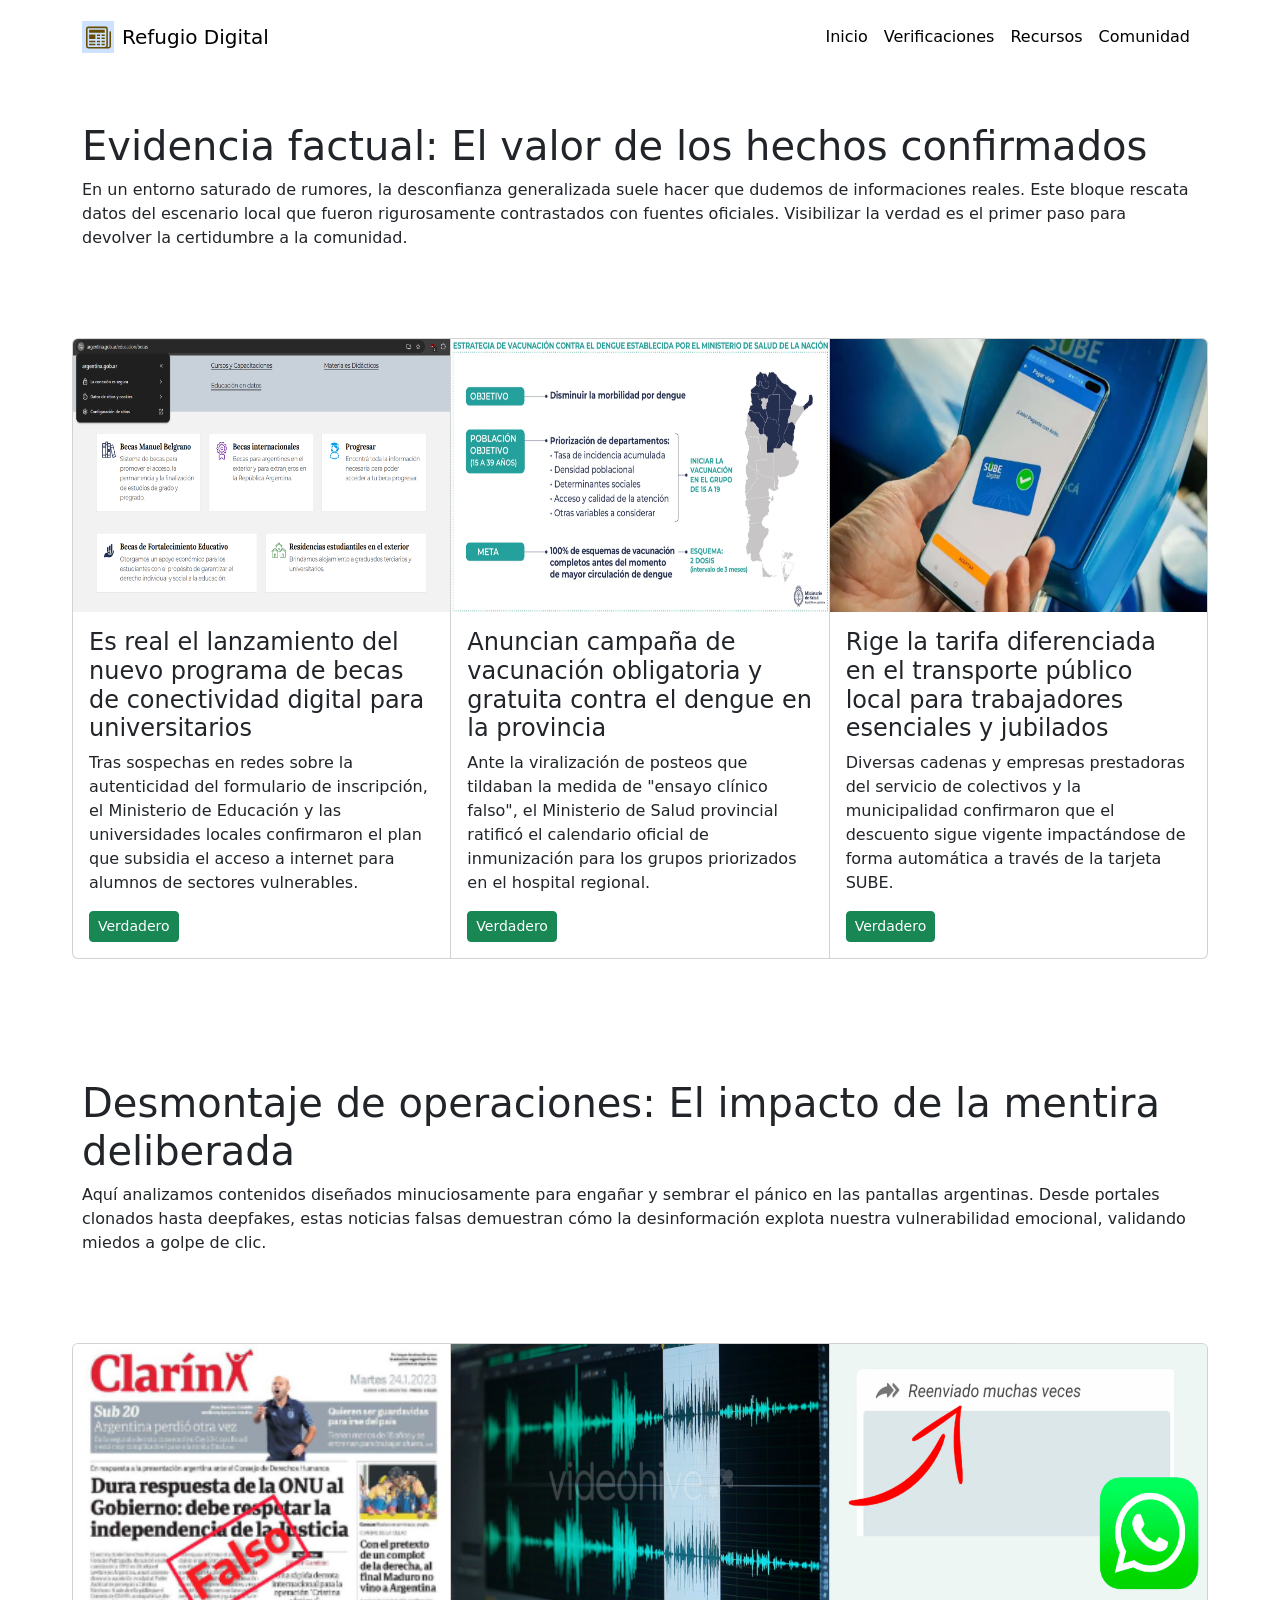
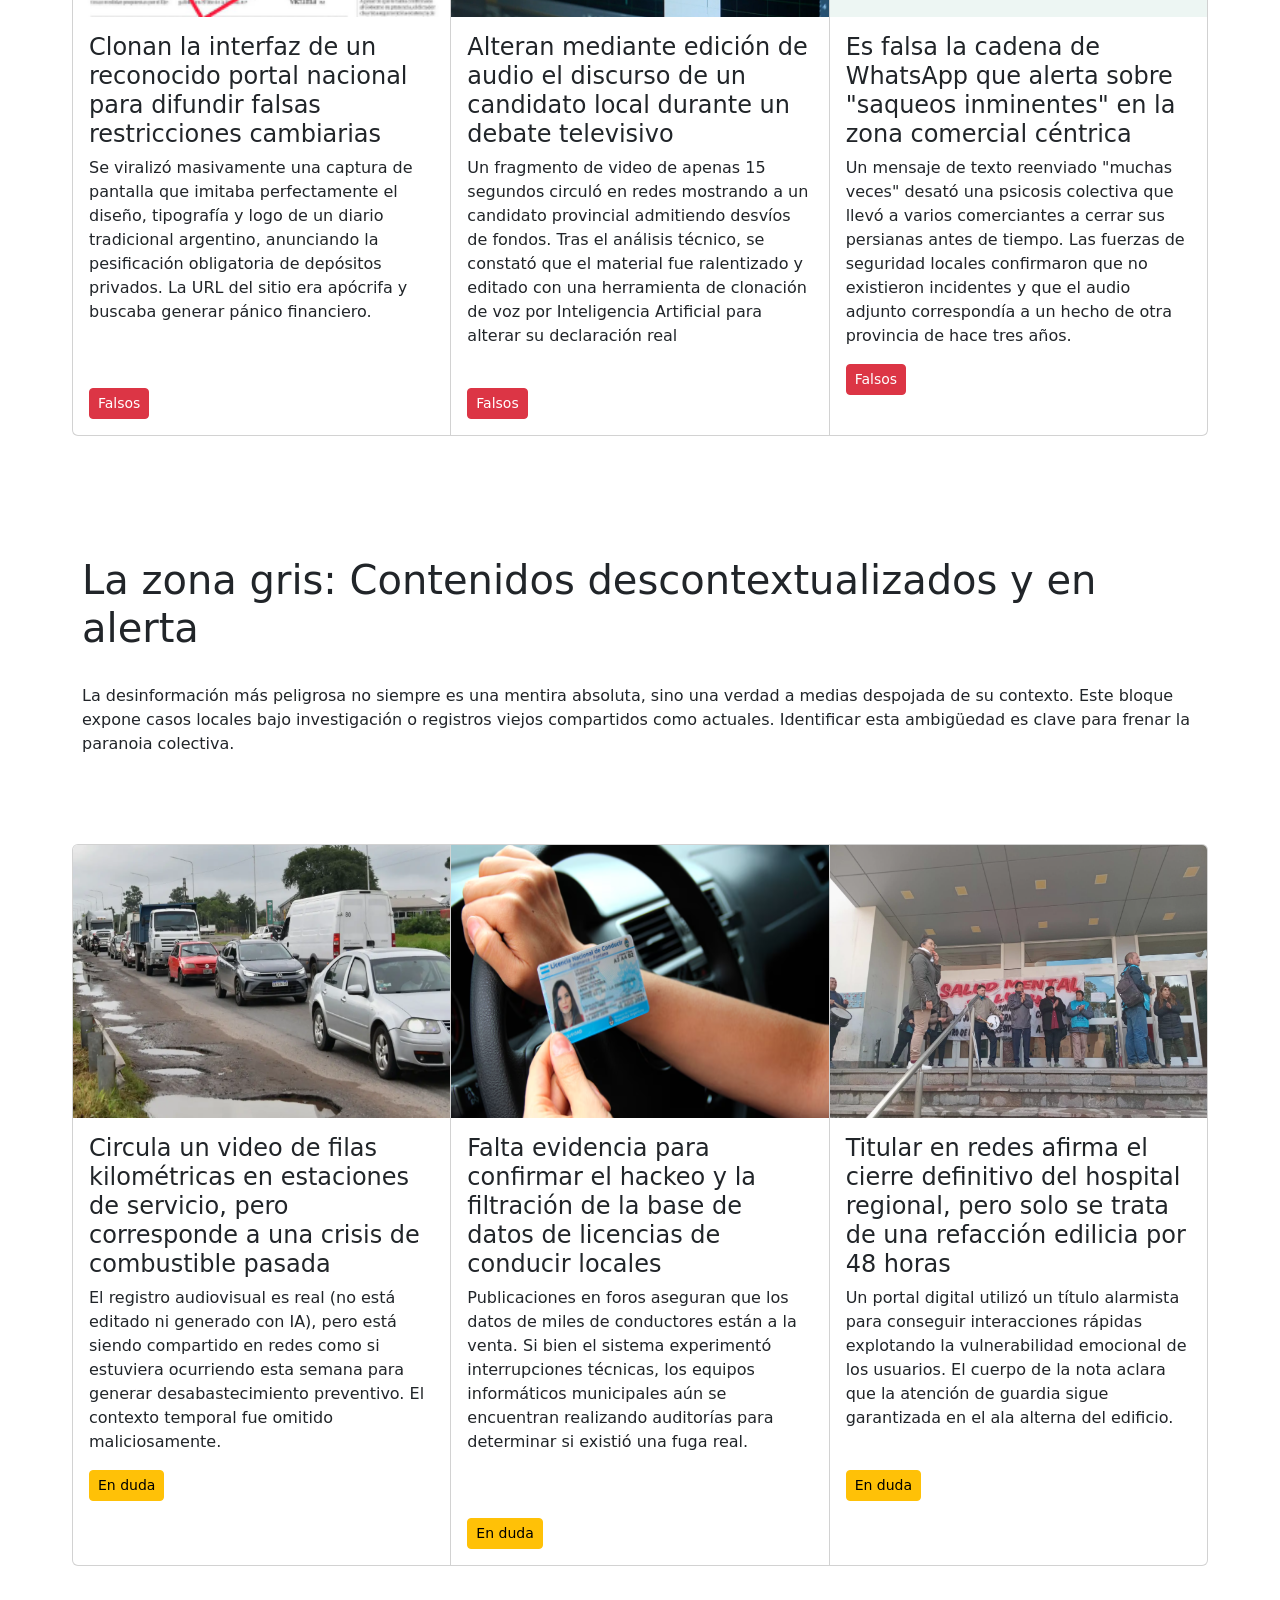
<file: Pagina 01.html>
<!DOCTYPE html>
<html data-bs-theme="light" lang="en">

<head>
    <meta charset="utf-8">
    <meta name="viewport" content="width=device-width, initial-scale=1.0, shrink-to-fit=no">
    <title>TRABAJO PRACTICO 08</title>
    <link rel="stylesheet" href="assets/bootstrap/css/bootstrap.min.css">
    <link rel="stylesheet" href="https://fonts.googleapis.com/css2?family=Cinzel:wght@500;700&amp;display=swap">
    <link rel="stylesheet" href="https://fonts.googleapis.com/css2?family=Inter:wght@300;400;500;600;700&amp;display=swap">
    <link rel="stylesheet" href="https://fonts.googleapis.com/css2?family=Playfair+Display:ital,wght@0,500;0,700;1,400&amp;display=swap">
    <link rel="stylesheet" href="assets/css/bss-overrides.css">
    <link rel="stylesheet" href="assets/css/Navbar-Right-Links-icons.css">
    <link rel="stylesheet" href="https://cdnjs.cloudflare.com/ajax/libs/font-awesome/6.5.1/css/all.min.css">
</head>

<body>
    <nav class="navbar navbar-expand-md bg-body py-3">
        <div class="container"><a class="navbar-brand d-flex align-items-center" href="#"><span class="bs-icon-sm bs-icon-primary-light text-warning-emphasis d-flex justify-content-center align-items-center me-2 bs-icon"><svg class="bi bi-newspaper" xmlns="http://www.w3.org/2000/svg" width="1em" height="1em" fill="currentColor" viewBox="0 0 16 16" style="font-size: 25px;">
                        <path d="M0 2.5A1.5 1.5 0 0 1 1.5 1h11A1.5 1.5 0 0 1 14 2.5v10.528c0 .3-.05.654-.238.972h.738a.5.5 0 0 0 .5-.5v-9a.5.5 0 0 1 1 0v9a1.5 1.5 0 0 1-1.5 1.5H1.497A1.497 1.497 0 0 1 0 13.5zM12 14c.37 0 .654-.211.853-.441.092-.106.147-.279.147-.531V2.5a.5.5 0 0 0-.5-.5h-11a.5.5 0 0 0-.5.5v11c0 .278.223.5.497.5z"></path>
                        <path d="M2 3h10v2H2zm0 3h4v3H2zm0 4h4v1H2zm0 2h4v1H2zm5-6h2v1H7zm3 0h2v1h-2zM7 8h2v1H7zm3 0h2v1h-2zm-3 2h2v1H7zm3 0h2v1h-2zm-3 2h2v1H7zm3 0h2v1h-2z"></path>
                    </svg></span><span>Refugio Digital</span></a>
            <div class="collapse navbar-collapse" id="navcol-2">
                <ul class="navbar-nav ms-auto">
                    <li class="nav-item"><a class="nav-link active" href="low.html">Inicio</a></li>
                    <li class="nav-item"><a class="nav-link active" href="Pagina01.html">Verificaciones</a></li>
                    <li class="nav-item"><a class="nav-link active" href="Pagina02.html">Recursos</a></li>
                    <li class="nav-item"><a class="nav-link active" href="Pagina03.html">Comunidad</a></li>
                </ul>
            </div>
        </div>
    </nav>
    <div class="container">
        <div class="row">
            <div class="col">
                <h1><br>Evidencia factual: El valor de los hechos confirmados</h1>
                <p>En un entorno saturado de rumores, la desconfianza generalizada suele hacer que dudemos de informaciones reales. Este bloque rescata datos del escenario local que fueron rigurosamente contrastados con fuentes oficiales. Visibilizar la verdad es el primer paso para devolver la certidumbre a la comunidad.</p>
            </div>
        </div>
    </div>
    <div class="card-group m-6">
        <div class="card"><img class="card-img-top w-100 d-block" src="assets/img/becas.png" width="241" height="273">
            <div class="card-body">
                <h4 class="card-title">Es real el lanzamiento del nuevo programa de becas de conectividad digital para universitarios</h4>
                <p class="card-text">Tras sospechas en redes sobre la autenticidad del formulario de inscripción, el Ministerio de Educación y las universidades locales confirmaron el plan que subsidia el acceso a internet para alumnos de sectores vulnerables.</p><button class="btn btn-success btn-sm" type="button">Verdadero</button>
            </div>
        </div>
        <div class="card"><img class="card-img-top w-100 d-block" src="assets/img/dengue.png" width="241" height="273">
            <div class="card-body">
                <h4 class="card-title">Anuncian campaña de vacunación obligatoria y gratuita contra el dengue en la provincia</h4>
                <p class="card-text">Ante la viralización de posteos que tildaban la medida de "ensayo clínico falso", el Ministerio de Salud provincial ratificó el calendario oficial de inmunización para los grupos priorizados en el hospital regional.</p><button class="btn btn-success btn-sm" type="button">Verdadero</button>
            </div>
        </div>
        <div class="card"><img class="card-img-top w-100 d-block" src="assets/img/sube.png" width="241" height="273">
            <div class="card-body">
                <h4 class="card-title">Rige la tarifa diferenciada en el transporte público local para trabajadores esenciales y jubilados</h4>
                <p class="card-text">Diversas cadenas y empresas prestadoras del servicio de colectivos y la municipalidad confirmaron que el descuento sigue vigente impactándose de forma automática a través de la tarjeta SUBE.</p><button class="btn btn-success btn-sm" type="button">Verdadero</button>
            </div>
        </div>
    </div>
    <div class="container">
        <div class="row">
            <div class="col">
                <h1><br>Desmontaje de operaciones: El impacto de la mentira deliberada</h1>
                <p>Aquí analizamos contenidos diseñados minuciosamente para engañar y sembrar el pánico en las pantallas argentinas. Desde portales clonados hasta deepfakes, estas noticias falsas demuestran cómo la desinformación explota nuestra vulnerabilidad emocional, validando miedos a golpe de clic.</p>
            </div>
        </div>
    </div>
    <div class="card-group m-6">
        <div class="card"><img class="card-img-top w-100 d-block" src="assets/img/Diario.png" width="241" height="273">
            <div class="card-body">
                <h4 class="card-title">Clonan la interfaz de un reconocido portal nacional para difundir falsas restricciones cambiarias</h4>
                <p class="card-text">Se viralizó masivamente una captura de pantalla que imitaba perfectamente el diseño, tipografía y logo de un diario tradicional argentino, anunciando la pesificación obligatoria de depósitos privados. La URL del sitio era apócrifa y buscaba generar pánico financiero.&nbsp; &nbsp; &nbsp; &nbsp; &nbsp; &nbsp; &nbsp; &nbsp; &nbsp; &nbsp; &nbsp; &nbsp; &nbsp; &nbsp; &nbsp; &nbsp; &nbsp; &nbsp; &nbsp; &nbsp; &nbsp; &nbsp; &nbsp; &nbsp; &nbsp; &nbsp; &nbsp; &nbsp; &nbsp; &nbsp; &nbsp; &nbsp; &nbsp; &nbsp; &nbsp; &nbsp; &nbsp; &nbsp; &nbsp; &nbsp; &nbsp; &nbsp;</p><button class="btn btn-danger btn-sm" type="button">Falsos</button>
            </div>
        </div>
        <div class="card"><img class="card-img-top w-100 d-block" src="assets/img/edicion%20de%20audio.png" width="241" height="273">
            <div class="card-body">
                <h4 class="card-title">Alteran mediante edición de audio el discurso de un candidato local durante un debate televisivo</h4>
                <p class="card-text">Un fragmento de video de apenas 15 segundos circuló en redes mostrando a un candidato provincial admitiendo desvíos de fondos. Tras el análisis técnico, se constató que el material fue ralentizado y editado con una herramienta de clonación de voz por Inteligencia Artificial para alterar su declaración real&nbsp; &nbsp; &nbsp; &nbsp; &nbsp; &nbsp; &nbsp; &nbsp; &nbsp; &nbsp; &nbsp; &nbsp; &nbsp; &nbsp; &nbsp; &nbsp; &nbsp; &nbsp; &nbsp; &nbsp; &nbsp; &nbsp; &nbsp; &nbsp; &nbsp; &nbsp; &nbsp;</p><button class="btn btn-danger btn-sm" type="button">Falsos</button>
            </div>
        </div>
        <div class="card"><img class="card-img-top w-100 d-block" src="assets/img/whatsapp.png" width="241" height="273">
            <div class="card-body">
                <h4 class="card-title">Es falsa la cadena de WhatsApp que alerta sobre "saqueos inminentes" en la zona comercial céntrica</h4>
                <p class="card-text">Un mensaje de texto reenviado "muchas veces" desató una psicosis colectiva que llevó a varios comerciantes a cerrar sus persianas antes de tiempo. Las fuerzas de seguridad locales confirmaron que no existieron incidentes y que el audio adjunto correspondía a un hecho de otra provincia de hace tres años.&nbsp; &nbsp; &nbsp; &nbsp; &nbsp; &nbsp; &nbsp; &nbsp; &nbsp; &nbsp; &nbsp;&nbsp;</p><button class="btn btn-danger btn-sm" type="button">Falsos</button>
            </div>
        </div>
    </div>
    <div class="container">
        <div class="row">
            <div class="col">
                <h1><br>La zona gris: Contenidos descontextualizados y en alerta</h1>
                <p><br>La desinformación más peligrosa no siempre es una mentira absoluta, sino una verdad a medias despojada de su contexto. Este bloque expone casos locales bajo investigación o registros viejos compartidos como actuales. Identificar esta ambigüedad es clave para frenar la paranoia colectiva.</p>
            </div>
        </div>
    </div>
    <div class="card-group m-6">
        <div class="card"><img class="card-img-top w-100 d-block" src="assets/img/kilometrico.png" width="241" height="273">
            <div class="card-body">
                <h4 class="card-title">Circula un video de filas kilométricas en estaciones de servicio, pero corresponde a una crisis de combustible pasada</h4>
                <p class="card-text">El registro audiovisual es real (no está editado ni generado con IA), pero está siendo compartido en redes como si estuviera ocurriendo esta semana para generar desabastecimiento preventivo. El contexto temporal fue omitido maliciosamente.&nbsp; &nbsp; &nbsp; &nbsp; &nbsp; &nbsp; &nbsp; &nbsp; &nbsp; &nbsp; &nbsp; &nbsp;&nbsp;</p><button class="btn btn-warning btn-sm" type="button">En duda</button>
            </div>
        </div>
        <div class="card"><img class="card-img-top w-100 d-block" src="assets/img/conducir.png" width="241" height="273">
            <div class="card-body">
                <h4 class="card-title">Falta evidencia para confirmar el hackeo y la filtración de la base de datos de licencias de conducir locales</h4>
                <p class="card-text">Publicaciones en foros aseguran que los datos de miles de conductores están a la venta. Si bien el sistema experimentó interrupciones técnicas, los equipos informáticos municipales aún se encuentran realizando auditorías para determinar si existió una fuga real.&nbsp; &nbsp; &nbsp; &nbsp; &nbsp; &nbsp; &nbsp; &nbsp; &nbsp; &nbsp; &nbsp; &nbsp; &nbsp; &nbsp; &nbsp; &nbsp; &nbsp; &nbsp; &nbsp; &nbsp; &nbsp; &nbsp; &nbsp; &nbsp; &nbsp; &nbsp; &nbsp; &nbsp; &nbsp; &nbsp; &nbsp; &nbsp; &nbsp; &nbsp; &nbsp; &nbsp; &nbsp; &nbsp; &nbsp; &nbsp; &nbsp; &nbsp; &nbsp; &nbsp; &nbsp; &nbsp; &nbsp; &nbsp; &nbsp; &nbsp; &nbsp; &nbsp; &nbsp; &nbsp; &nbsp; &nbsp; &nbsp; &nbsp; &nbsp; &nbsp; &nbsp; &nbsp; &nbsp;</p><button class="btn btn-warning btn-sm" type="button">En duda</button>
            </div>
        </div>
        <div class="card"><img class="card-img-top w-100 d-block" src="assets/img/Hospital.png" width="241" height="273">
            <div class="card-body">
                <h4 class="card-title">Titular en redes afirma el cierre definitivo del hospital regional, pero solo se trata de una refacción edilicia por 48 horas</h4>
                <p class="card-text">Un portal digital utilizó un título alarmista para conseguir interacciones rápidas explotando la vulnerabilidad emocional de los usuarios. El cuerpo de la nota aclara que la atención de guardia sigue garantizada en el ala alterna del edificio.&nbsp; &nbsp; &nbsp; &nbsp; &nbsp; &nbsp; &nbsp; &nbsp; &nbsp; &nbsp; &nbsp; &nbsp; &nbsp; &nbsp; &nbsp; &nbsp; &nbsp; &nbsp; &nbsp; &nbsp; &nbsp; &nbsp; &nbsp; &nbsp; &nbsp; &nbsp;</p><button class="btn btn-warning btn-sm" type="button">En duda</button>
            </div>
        </div>
    </div>
    <script src="assets/bootstrap/js/bootstrap.min.js"></script>
    <script src="assets/js/untitled.js"></script>
</body>

</html>
</file>
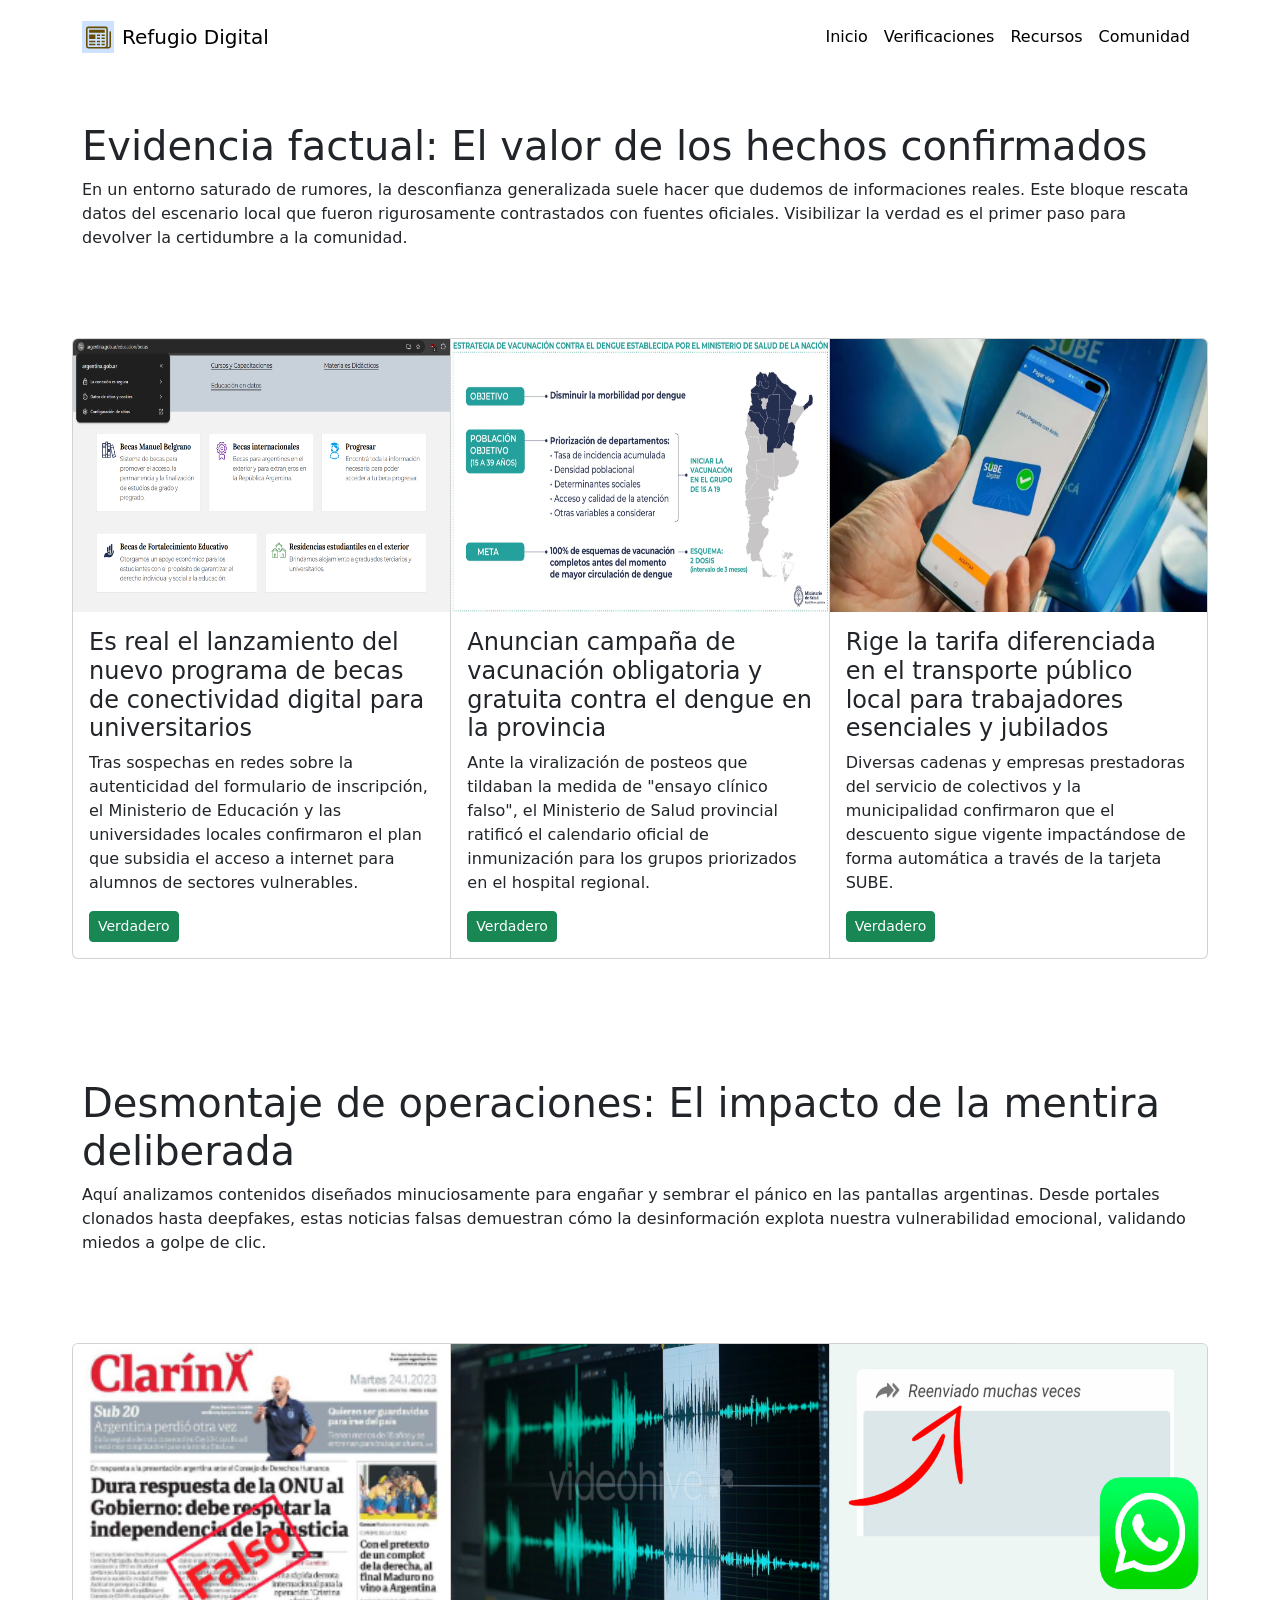
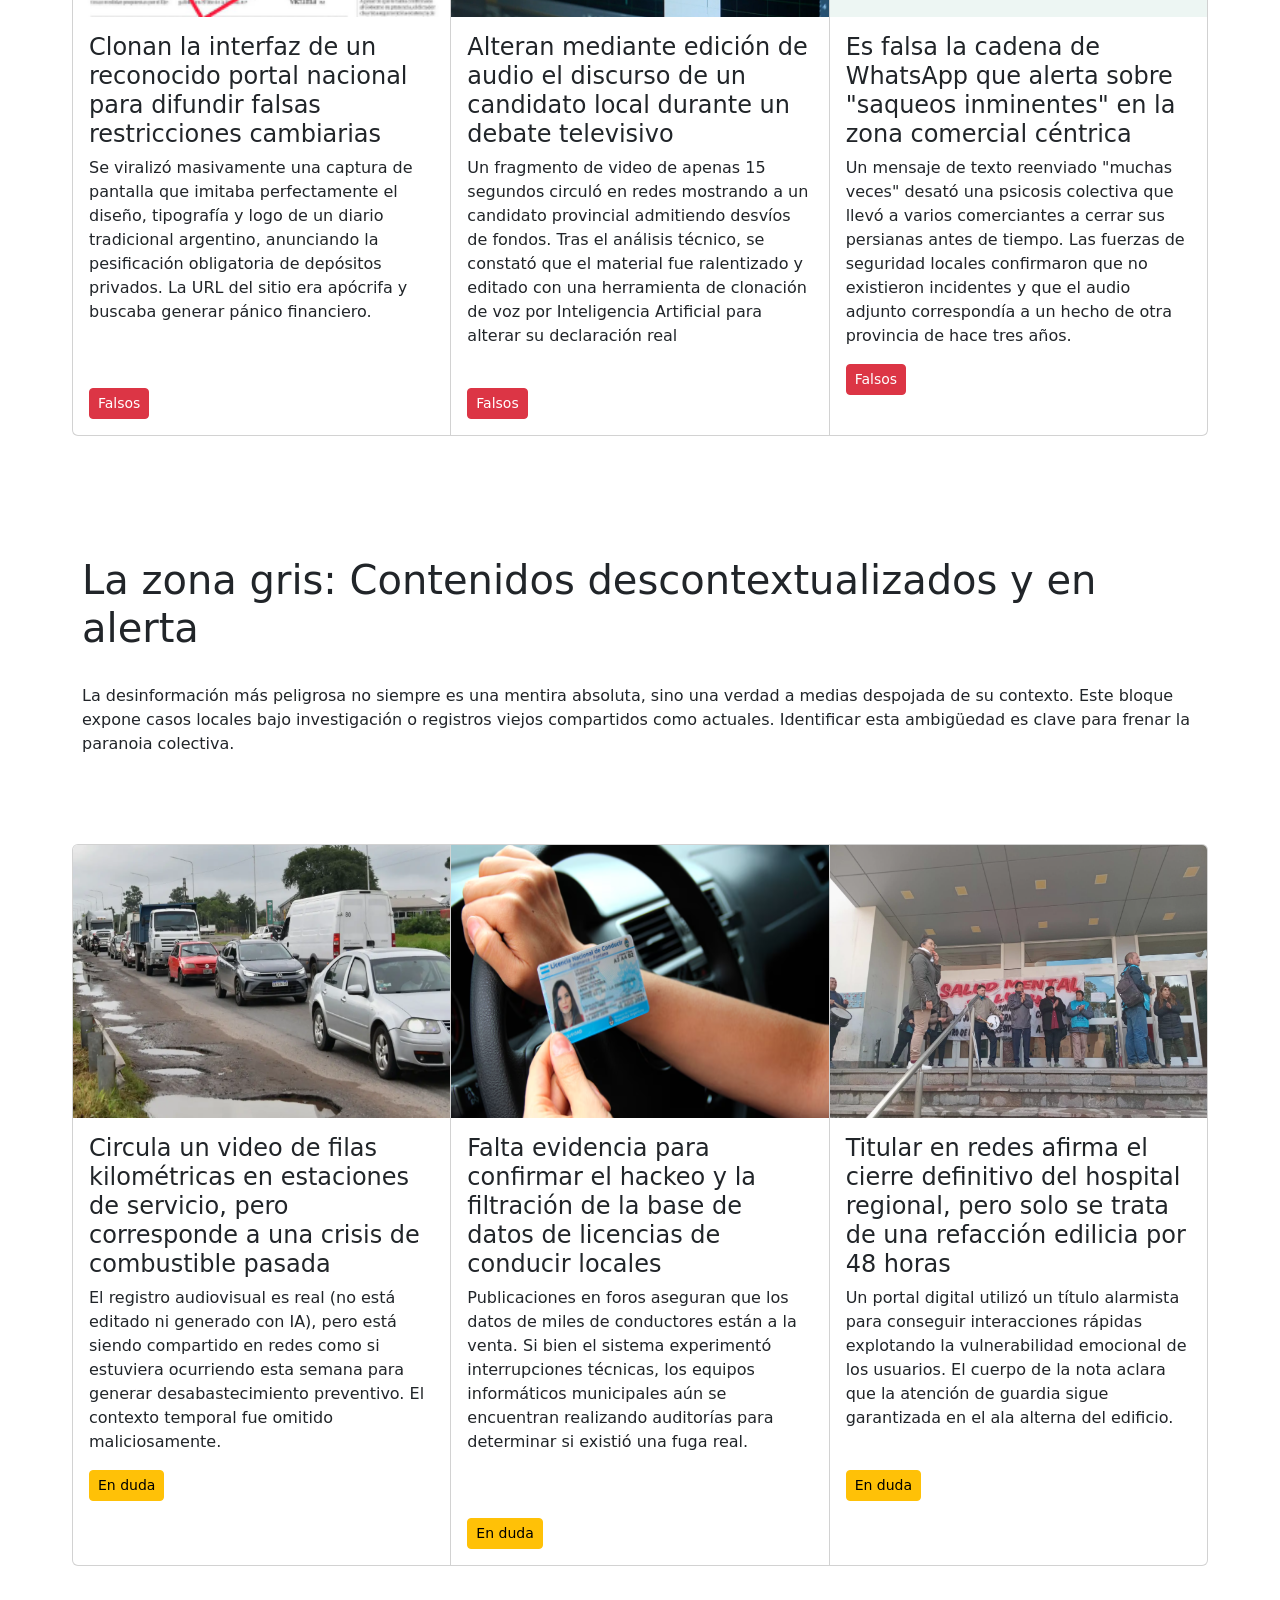
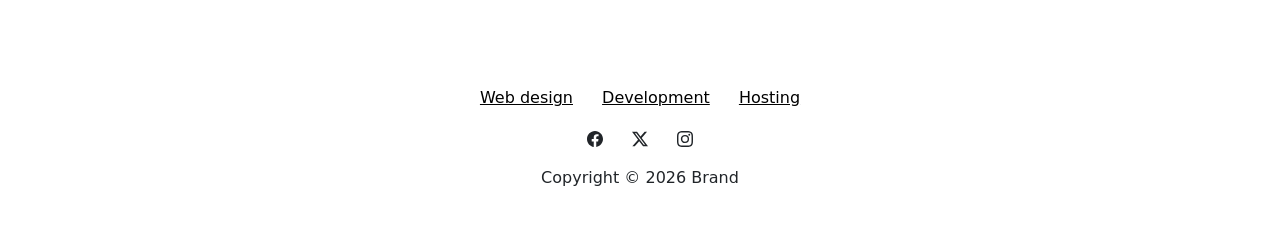
<file: Pagina01.html>
<!DOCTYPE html>
<html data-bs-theme="light" lang="en">

<head>
    <meta charset="utf-8">
    <meta name="viewport" content="width=device-width, initial-scale=1.0, shrink-to-fit=no">
    <title>TRABAJO PRACTICO 08</title>
    <link rel="stylesheet" href="assets/bootstrap/css/bootstrap.min.css">
    <link rel="stylesheet" href="https://fonts.googleapis.com/css2?family=Cinzel:wght@500;700&amp;display=swap">
    <link rel="stylesheet" href="https://fonts.googleapis.com/css2?family=Inter:wght@300;400;500;600;700&amp;display=swap">
    <link rel="stylesheet" href="https://fonts.googleapis.com/css2?family=Playfair+Display:ital,wght@0,500;0,700;1,400&amp;display=swap">
    <link rel="stylesheet" href="assets/css/bss-overrides.css">
    <link rel="stylesheet" href="assets/css/Navbar-Right-Links-icons.css">
    <link rel="stylesheet" href="https://cdnjs.cloudflare.com/ajax/libs/font-awesome/6.5.1/css/all.min.css">
</head>

<body>
    <nav class="navbar navbar-expand-md bg-body py-3">
        <div class="container"><a class="navbar-brand d-flex align-items-center" href="#"><span class="bs-icon-sm bs-icon-primary-light text-warning-emphasis d-flex justify-content-center align-items-center me-2 bs-icon"><svg class="bi bi-newspaper" xmlns="http://www.w3.org/2000/svg" width="1em" height="1em" fill="currentColor" viewBox="0 0 16 16" style="font-size: 25px;">
                        <path d="M0 2.5A1.5 1.5 0 0 1 1.5 1h11A1.5 1.5 0 0 1 14 2.5v10.528c0 .3-.05.654-.238.972h.738a.5.5 0 0 0 .5-.5v-9a.5.5 0 0 1 1 0v9a1.5 1.5 0 0 1-1.5 1.5H1.497A1.497 1.497 0 0 1 0 13.5zM12 14c.37 0 .654-.211.853-.441.092-.106.147-.279.147-.531V2.5a.5.5 0 0 0-.5-.5h-11a.5.5 0 0 0-.5.5v11c0 .278.223.5.497.5z"></path>
                        <path d="M2 3h10v2H2zm0 3h4v3H2zm0 4h4v1H2zm0 2h4v1H2zm5-6h2v1H7zm3 0h2v1h-2zM7 8h2v1H7zm3 0h2v1h-2zm-3 2h2v1H7zm3 0h2v1h-2zm-3 2h2v1H7zm3 0h2v1h-2z"></path>
                    </svg></span><span class="text-start">Refugio Digital</span></a>
            <div class="collapse navbar-collapse" id="navcol-2">
                <ul class="navbar-nav ms-auto">
                    <li class="nav-item"><a class="nav-link active text-start" href="low.html">Inicio</a></li>
                    <li class="nav-item"><a class="nav-link active" href="Pagina01.html">Verificaciones</a></li>
                    <li class="nav-item"><a class="nav-link active" href="Pagina02.html">Recursos</a></li>
                    <li class="nav-item"><a class="nav-link active" href="Pagina03.html">Comunidad</a></li>
                </ul>
            </div>
        </div>
    </nav>
    <div class="container">
        <div class="row">
            <div class="col">
                <h1 class="text-start"><br>Evidencia factual: El valor de los hechos confirmados</h1>
                <p class="text-start">En un entorno saturado de rumores, la desconfianza generalizada suele hacer que dudemos de informaciones reales. Este bloque rescata datos del escenario local que fueron rigurosamente contrastados con fuentes oficiales. Visibilizar la verdad es el primer paso para devolver la certidumbre a la comunidad.</p>
            </div>
        </div>
    </div>
    <div class="card-group m-6">
        <div class="card"><img class="card-img-top w-100 d-block" src="assets/img/becas.png" width="241" height="273">
            <div class="card-body">
                <h4 class="text-start card-title">Es real el lanzamiento del nuevo programa de becas de conectividad digital para universitarios</h4>
                <p class="text-start card-text">Tras sospechas en redes sobre la autenticidad del formulario de inscripción, el Ministerio de Educación y las universidades locales confirmaron el plan que subsidia el acceso a internet para alumnos de sectores vulnerables.</p><button class="btn btn-success btn-sm text-start" type="button">Verdadero</button>
            </div>
        </div>
        <div class="card"><img class="card-img-top w-100 d-block" src="assets/img/dengue.png" width="241" height="273">
            <div class="card-body">
                <h4 class="text-start card-title">Anuncian campaña de vacunación obligatoria y gratuita contra el dengue en la provincia</h4>
                <p class="text-start card-text">Ante la viralización de posteos que tildaban la medida de "ensayo clínico falso", el Ministerio de Salud provincial ratificó el calendario oficial de inmunización para los grupos priorizados en el hospital regional.</p><button class="btn btn-success btn-sm text-start" type="button">Verdadero</button>
            </div>
        </div>
        <div class="card"><img class="card-img-top w-100 d-block" src="assets/img/sube.png" width="241" height="273">
            <div class="card-body">
                <h4 class="text-start card-title">Rige la tarifa diferenciada en el transporte público local para trabajadores esenciales y jubilados</h4>
                <p class="text-start card-text">Diversas cadenas y empresas prestadoras del servicio de colectivos y la municipalidad confirmaron que el descuento sigue vigente impactándose de forma automática a través de la tarjeta SUBE.</p><button class="btn btn-success btn-sm text-start" type="button">Verdadero</button>
            </div>
        </div>
    </div>
    <div class="container">
        <div class="row">
            <div class="col">
                <h1 class="text-start"><br>Desmontaje de operaciones: El impacto de la mentira deliberada</h1>
                <p class="text-start">Aquí analizamos contenidos diseñados minuciosamente para engañar y sembrar el pánico en las pantallas argentinas. Desde portales clonados hasta deepfakes, estas noticias falsas demuestran cómo la desinformación explota nuestra vulnerabilidad emocional, validando miedos a golpe de clic.</p>
            </div>
        </div>
    </div>
    <div class="card-group m-6">
        <div class="card"><img class="card-img-top w-100 d-block" src="assets/img/Diario.png" width="241" height="273">
            <div class="card-body">
                <h4 class="text-start card-title">Clonan la interfaz de un reconocido portal nacional para difundir falsas restricciones cambiarias</h4>
                <p class="text-start card-text">Se viralizó masivamente una captura de pantalla que imitaba perfectamente el diseño, tipografía y logo de un diario tradicional argentino, anunciando la pesificación obligatoria de depósitos privados. La URL del sitio era apócrifa y buscaba generar pánico financiero.&nbsp; &nbsp; &nbsp; &nbsp; &nbsp; &nbsp; &nbsp; &nbsp; &nbsp; &nbsp; &nbsp; &nbsp; &nbsp; &nbsp; &nbsp; &nbsp; &nbsp; &nbsp; &nbsp; &nbsp; &nbsp; &nbsp; &nbsp; &nbsp; &nbsp; &nbsp; &nbsp; &nbsp; &nbsp; &nbsp; &nbsp; &nbsp; &nbsp; &nbsp; &nbsp; &nbsp; &nbsp; &nbsp; &nbsp; &nbsp; &nbsp; &nbsp;</p><button class="btn btn-danger btn-sm text-start" type="button">Falsos</button>
            </div>
        </div>
        <div class="card"><img class="card-img-top w-100 d-block" src="assets/img/edicion%20de%20audio.png" width="241" height="273">
            <div class="card-body">
                <h4 class="text-start card-title">Alteran mediante edición de audio el discurso de un candidato local durante un debate televisivo</h4>
                <p class="text-start card-text">Un fragmento de video de apenas 15 segundos circuló en redes mostrando a un candidato provincial admitiendo desvíos de fondos. Tras el análisis técnico, se constató que el material fue ralentizado y editado con una herramienta de clonación de voz por Inteligencia Artificial para alterar su declaración real&nbsp; &nbsp; &nbsp; &nbsp; &nbsp; &nbsp; &nbsp; &nbsp; &nbsp; &nbsp; &nbsp; &nbsp; &nbsp; &nbsp; &nbsp; &nbsp; &nbsp; &nbsp; &nbsp; &nbsp; &nbsp; &nbsp; &nbsp; &nbsp; &nbsp; &nbsp; &nbsp;</p><button class="btn btn-danger btn-sm text-start" type="button">Falsos</button>
            </div>
        </div>
        <div class="card"><img class="card-img-top w-100 d-block" src="assets/img/whatsapp.png" width="241" height="273">
            <div class="card-body">
                <h4 class="text-start card-title">Es falsa la cadena de WhatsApp que alerta sobre "saqueos inminentes" en la zona comercial céntrica</h4>
                <p class="text-start card-text">Un mensaje de texto reenviado "muchas veces" desató una psicosis colectiva que llevó a varios comerciantes a cerrar sus persianas antes de tiempo. Las fuerzas de seguridad locales confirmaron que no existieron incidentes y que el audio adjunto correspondía a un hecho de otra provincia de hace tres años.&nbsp; &nbsp; &nbsp; &nbsp; &nbsp; &nbsp; &nbsp; &nbsp; &nbsp; &nbsp; &nbsp;&nbsp;</p><button class="btn btn-danger btn-sm text-start" type="button">Falsos</button>
            </div>
        </div>
    </div>
    <div class="container">
        <div class="row">
            <div class="col">
                <h1 class="text-start"><br>La zona gris: Contenidos descontextualizados y en alerta</h1>
                <p class="text-start"><br>La desinformación más peligrosa no siempre es una mentira absoluta, sino una verdad a medias despojada de su contexto. Este bloque expone casos locales bajo investigación o registros viejos compartidos como actuales. Identificar esta ambigüedad es clave para frenar la paranoia colectiva.</p>
            </div>
        </div>
    </div>
    <div class="card-group m-6">
        <div class="card"><img class="card-img-top w-100 d-block" src="assets/img/kilometrico.png" width="241" height="273">
            <div class="card-body">
                <h4 class="text-start card-title">Circula un video de filas kilométricas en estaciones de servicio, pero corresponde a una crisis de combustible pasada</h4>
                <p class="text-start card-text">El registro audiovisual es real (no está editado ni generado con IA), pero está siendo compartido en redes como si estuviera ocurriendo esta semana para generar desabastecimiento preventivo. El contexto temporal fue omitido maliciosamente.&nbsp; &nbsp; &nbsp; &nbsp; &nbsp; &nbsp; &nbsp; &nbsp; &nbsp; &nbsp; &nbsp; &nbsp;&nbsp;</p><button class="btn btn-warning btn-sm text-start" type="button">En duda</button>
            </div>
        </div>
        <div class="card"><img class="card-img-top w-100 d-block" src="assets/img/conducir.png" width="241" height="273">
            <div class="card-body">
                <h4 class="text-start card-title">Falta evidencia para confirmar el hackeo y la filtración de la base de datos de licencias de conducir locales</h4>
                <p class="text-start card-text">Publicaciones en foros aseguran que los datos de miles de conductores están a la venta. Si bien el sistema experimentó interrupciones técnicas, los equipos informáticos municipales aún se encuentran realizando auditorías para determinar si existió una fuga real.&nbsp; &nbsp; &nbsp; &nbsp; &nbsp; &nbsp; &nbsp; &nbsp; &nbsp; &nbsp; &nbsp; &nbsp; &nbsp; &nbsp; &nbsp; &nbsp; &nbsp; &nbsp; &nbsp; &nbsp; &nbsp; &nbsp; &nbsp; &nbsp; &nbsp; &nbsp; &nbsp; &nbsp; &nbsp; &nbsp; &nbsp; &nbsp; &nbsp; &nbsp; &nbsp; &nbsp; &nbsp; &nbsp; &nbsp; &nbsp; &nbsp; &nbsp; &nbsp; &nbsp; &nbsp; &nbsp; &nbsp; &nbsp; &nbsp; &nbsp; &nbsp; &nbsp; &nbsp; &nbsp; &nbsp; &nbsp; &nbsp; &nbsp; &nbsp; &nbsp; &nbsp; &nbsp; &nbsp;</p><button class="btn btn-warning btn-sm text-start" type="button">En duda</button>
            </div>
        </div>
        <div class="card"><img class="card-img-top w-100 d-block" src="assets/img/Hospital.png" width="241" height="273">
            <div class="card-body">
                <h4 class="text-start card-title">Titular en redes afirma el cierre definitivo del hospital regional, pero solo se trata de una refacción edilicia por 48 horas</h4>
                <p class="text-start card-text">Un portal digital utilizó un título alarmista para conseguir interacciones rápidas explotando la vulnerabilidad emocional de los usuarios. El cuerpo de la nota aclara que la atención de guardia sigue garantizada en el ala alterna del edificio.&nbsp; &nbsp; &nbsp; &nbsp; &nbsp; &nbsp; &nbsp; &nbsp; &nbsp; &nbsp; &nbsp; &nbsp; &nbsp; &nbsp; &nbsp; &nbsp; &nbsp; &nbsp; &nbsp; &nbsp; &nbsp; &nbsp; &nbsp; &nbsp; &nbsp; &nbsp;</p><button class="btn btn-warning btn-sm text-start" type="button">En duda</button>
            </div>
        </div>
    </div>
    <footer class="text-center bg-body" data-bs-theme="light">
        <div class="container py-4 py-lg-5">
            <ul class="list-inline">
                <li class="list-inline-item me-4"><a class="link-body-emphasis" href="#">Web design</a></li>
                <li class="list-inline-item me-4"><a class="link-body-emphasis" href="#">Development</a></li>
                <li class="list-inline-item"><a class="link-body-emphasis" href="#">Hosting</a></li>
            </ul>
            <ul class="list-inline">
                <li class="list-inline-item me-4"><a href="#"><svg class="bi bi-facebook text-body" xmlns="http://www.w3.org/2000/svg" width="1em" height="1em" fill="currentColor" viewBox="0 0 16 16">
                            <path d="M16 8.049c0-4.446-3.582-8.05-8-8.05C3.58 0-.002 3.603-.002 8.05c0 4.017 2.926 7.347 6.75 7.951v-5.625h-2.03V8.05H6.75V6.275c0-2.017 1.195-3.131 3.022-3.131.876 0 1.791.157 1.791.157v1.98h-1.009c-.993 0-1.303.621-1.303 1.258v1.51h2.218l-.354 2.326H9.25V16c3.824-.604 6.75-3.934 6.75-7.951"></path>
                        </svg></a></li>
                <li class="list-inline-item me-4"><a href="#"><svg class="bi bi-twitter-x text-body" xmlns="http://www.w3.org/2000/svg" width="1em" height="1em" fill="currentColor" viewBox="0 0 16 16">
                            <path d="M12.6.75h2.454l-5.36 6.142L16 15.25h-4.937l-3.867-5.07-4.425 5.07H.316l5.733-6.57L0 .75h5.063l3.495 4.633L12.601.75Zm-.86 13.028h1.36L4.323 2.145H2.865l8.875 11.633Z"></path>
                        </svg></a></li>
                <li class="list-inline-item"><a href="#"><svg class="bi bi-instagram text-body" xmlns="http://www.w3.org/2000/svg" width="1em" height="1em" fill="currentColor" viewBox="0 0 16 16">
                            <path d="M8 0C5.829 0 5.556.01 4.703.048 3.85.088 3.269.222 2.76.42a3.917 3.917 0 0 0-1.417.923A3.927 3.927 0 0 0 .42 2.76C.222 3.268.087 3.85.048 4.7.01 5.555 0 5.827 0 8.001c0 2.172.01 2.444.048 3.297.04.852.174 1.433.372 1.942.205.526.478.972.923 1.417.444.445.89.719 1.416.923.51.198 1.09.333 1.942.372C5.555 15.99 5.827 16 8 16s2.444-.01 3.298-.048c.851-.04 1.434-.174 1.943-.372a3.916 3.916 0 0 0 1.416-.923c.445-.445.718-.891.923-1.417.197-.509.332-1.09.372-1.942C15.99 10.445 16 10.173 16 8s-.01-2.445-.048-3.299c-.04-.851-.175-1.433-.372-1.941a3.926 3.926 0 0 0-.923-1.417A3.911 3.911 0 0 0 13.24.42c-.51-.198-1.092-.333-1.943-.372C10.443.01 10.172 0 7.998 0h.003zm-.717 1.442h.718c2.136 0 2.389.007 3.232.046.78.035 1.204.166 1.486.275.373.145.64.319.92.599.28.28.453.546.598.92.11.281.24.705.275 1.485.039.843.047 1.096.047 3.231s-.008 2.389-.047 3.232c-.035.78-.166 1.203-.275 1.485a2.47 2.47 0 0 1-.599.919c-.28.28-.546.453-.92.598-.28.11-.704.24-1.485.276-.843.038-1.096.047-3.232.047s-2.39-.009-3.233-.047c-.78-.036-1.203-.166-1.485-.276a2.478 2.478 0 0 1-.92-.598 2.48 2.48 0 0 1-.6-.92c-.109-.281-.24-.705-.275-1.485-.038-.843-.046-1.096-.046-3.233 0-2.136.008-2.388.046-3.231.036-.78.166-1.204.276-1.486.145-.373.319-.64.599-.92.28-.28.546-.453.92-.598.282-.11.705-.24 1.485-.276.738-.034 1.024-.044 2.515-.045v.002zm4.988 1.328a.96.96 0 1 0 0 1.92.96.96 0 0 0 0-1.92zm-4.27 1.122a4.109 4.109 0 1 0 0 8.217 4.109 4.109 0 0 0 0-8.217zm0 1.441a2.667 2.667 0 1 1 0 5.334 2.667 2.667 0 0 1 0-5.334"></path>
                        </svg></a></li>
            </ul>
            <p class="text-body mb-0">Copyright © 2026 Brand</p>
        </div>
    </footer>
    <script src="assets/bootstrap/js/bootstrap.min.js"></script>
    <script src="assets/js/untitled.js"></script>
</body>

</html>
</file>
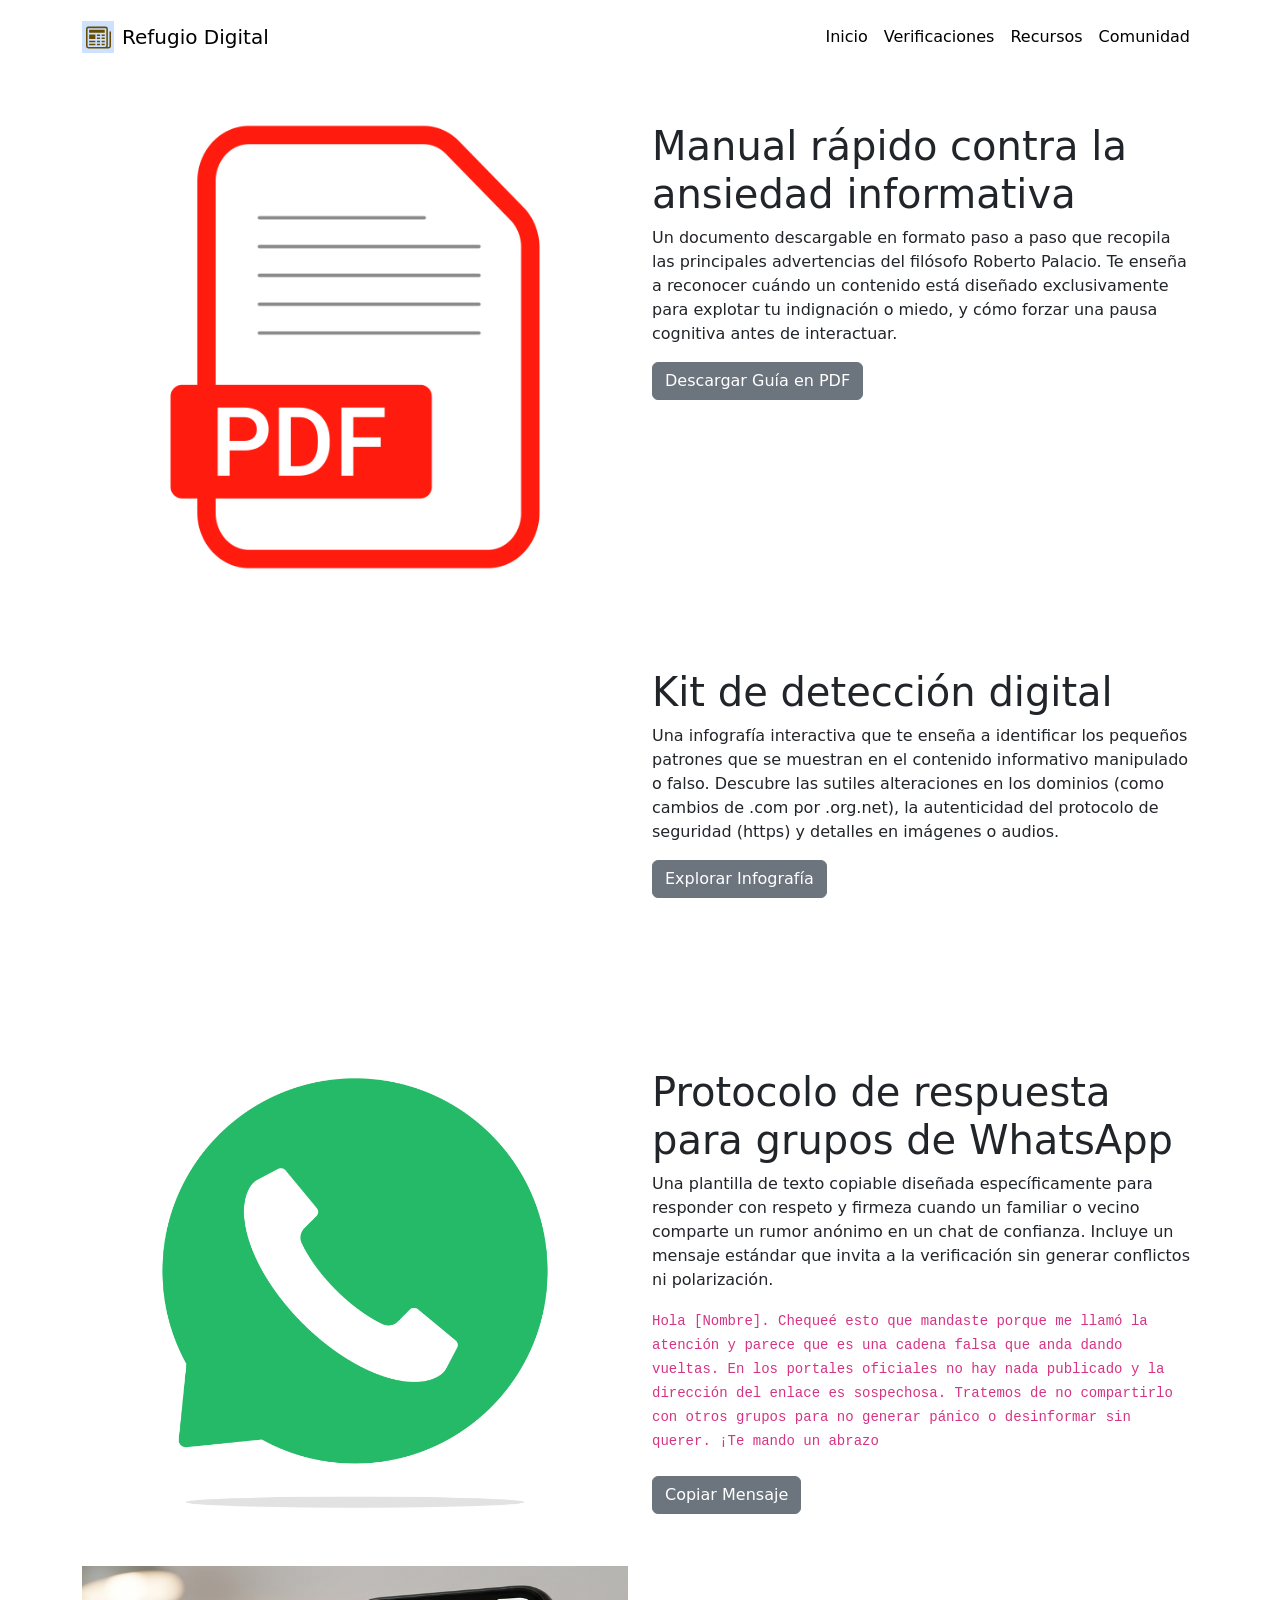
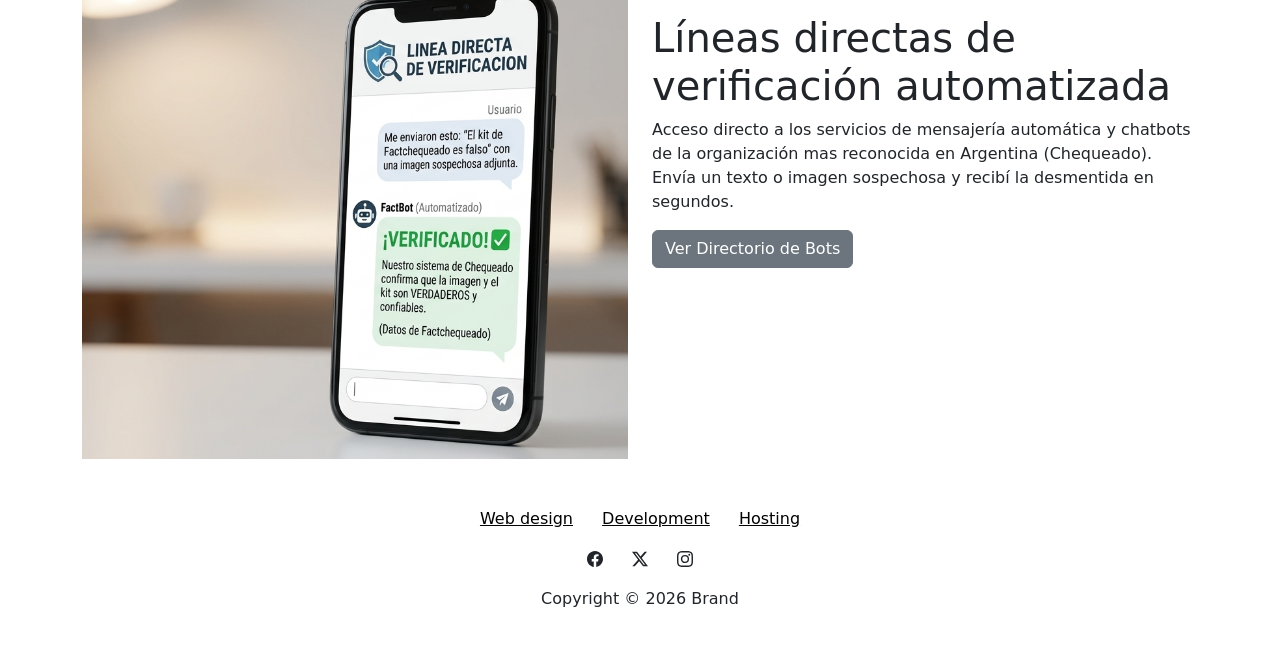
<file: Pagina02.html>
<!DOCTYPE html>
<html data-bs-theme="light" lang="en">

<head>
    <meta charset="utf-8">
    <meta name="viewport" content="width=device-width, initial-scale=1.0, shrink-to-fit=no">
    <title>TRABAJO PRACTICO 08</title>
    <link rel="stylesheet" href="assets/bootstrap/css/bootstrap.min.css">
    <link rel="stylesheet" href="https://fonts.googleapis.com/css2?family=Cinzel:wght@500;700&amp;display=swap">
    <link rel="stylesheet" href="https://fonts.googleapis.com/css2?family=Inter:wght@300;400;500;600;700&amp;display=swap">
    <link rel="stylesheet" href="https://fonts.googleapis.com/css2?family=Playfair+Display:ital,wght@0,500;0,700;1,400&amp;display=swap">
    <link rel="stylesheet" href="assets/css/bss-overrides.css">
    <link rel="stylesheet" href="assets/css/Navbar-Right-Links-icons.css">
    <link rel="stylesheet" href="https://cdnjs.cloudflare.com/ajax/libs/font-awesome/6.5.1/css/all.min.css">
</head>

<body>
    <nav class="navbar navbar-expand-md bg-body py-3">
        <div class="container"><a class="navbar-brand d-flex align-items-center" href="#"><span class="bs-icon-sm bs-icon-primary-light text-warning-emphasis d-flex justify-content-center align-items-center me-2 bs-icon"><svg class="bi bi-newspaper" xmlns="http://www.w3.org/2000/svg" width="1em" height="1em" fill="currentColor" viewBox="0 0 16 16" style="font-size: 25px;">
                        <path d="M0 2.5A1.5 1.5 0 0 1 1.5 1h11A1.5 1.5 0 0 1 14 2.5v10.528c0 .3-.05.654-.238.972h.738a.5.5 0 0 0 .5-.5v-9a.5.5 0 0 1 1 0v9a1.5 1.5 0 0 1-1.5 1.5H1.497A1.497 1.497 0 0 1 0 13.5zM12 14c.37 0 .654-.211.853-.441.092-.106.147-.279.147-.531V2.5a.5.5 0 0 0-.5-.5h-11a.5.5 0 0 0-.5.5v11c0 .278.223.5.497.5z"></path>
                        <path d="M2 3h10v2H2zm0 3h4v3H2zm0 4h4v1H2zm0 2h4v1H2zm5-6h2v1H7zm3 0h2v1h-2zM7 8h2v1H7zm3 0h2v1h-2zm-3 2h2v1H7zm3 0h2v1h-2zm-3 2h2v1H7zm3 0h2v1h-2z"></path>
                    </svg></span><span>Refugio Digital</span></a>
            <div class="collapse navbar-collapse" id="navcol-2">
                <ul class="navbar-nav ms-auto">
                    <li class="nav-item"><a class="nav-link active" href="low.html">Inicio</a></li>
                    <li class="nav-item"><a class="nav-link active" href="Pagina01.html">Verificaciones</a></li>
                    <li class="nav-item"><a class="nav-link active" href="Pagina02.html">Recursos</a></li>
                    <li class="nav-item"><a class="nav-link active" href="Pagina03.html">Comunidad</a></li>
                </ul>
            </div>
        </div>
    </nav>
    <div class="container">
        <div class="row">
            <div class="col"><img class="img-fluid" width="5000" height="5000" src="assets/img/—Pngtree—pdf%20file%20icon%20png%20vector_7965915.png"></div>
            <div class="col">
                <h1 class="text-start"><br>Manual rápido contra la ansiedad informativa</h1>
                <p class="text-start">Un documento descargable en formato paso a paso que recopila las principales advertencias del filósofo Roberto Palacio. Te enseña a reconocer cuándo un contenido está diseñado exclusivamente para explotar tu indignación o miedo, y cómo forzar una pausa cognitiva antes de interactuar.</p><a class="btn btn-secondary text-start" role="button" href="https://drive.google.com/file/d/1RjAzES4HErnxF6JrKGC3TsvsBl9Vlauy/view?usp=sharing" target="_blank">Descargar Guía en PDF</a>
            </div>
        </div>
    </div>
    <div class="container">
        <div class="row">
            <div class="col"><div class="container-wrapper-genially" style="position: relative; min-height: 400px; max-width: 100%;"><video class="loader-genially" autoplay="autoplay" loop="loop" playsinline="playsInline" muted="muted" style="position: absolute;top: 45%;left: 50%;transform: translate(-50%, -50%);width: 80px;height: 80px;margin-bottom: 10%"><source src="https://static.genially.com/resources/loader-default-rebranding.mp4" type="video/mp4" />Your browser does not support the video tag.</video><div id="6a28a343efe363b99cb4d472" class="genially-embed" style="margin: 0px auto; position: relative; height: auto; width: 100%;"></div></div><script>(function (d) { var js, id = "genially-embed-js", ref = d.getElementsByTagName("script")[0]; if (d.getElementById(id)) { return; } js = d.createElement("script"); js.id = id; js.async = true; js.src = "https://view.genially.com/static/embed/embed.js"; ref.parentNode.insertBefore(js, ref); }(document));</script>

</div>
            <div class="col">
                <h1 class="text-start"><br>Kit de detección digital&nbsp;</h1>
                <p class="text-start">Una infografía interactiva que te enseña a identificar los pequeños patrones que se muestran en el contenido informativo manipulado o falso. Descubre las sutiles alteraciones en los dominios (como cambios de .com por .org.net), la autenticidad del protocolo de seguridad (https) y detalles en imágenes o audios.</p><a class="btn btn-secondary text-start" role="button" href="https://view.genially.com/6a28a343efe363b99cb4d472" target="_blank">Explorar Infografía</a>
            </div>
        </div>
    </div>
    <div class="container">
        <div class="row">
            <div class="col"><img class="img-fluid" width="8000" height="8000" src="assets/img/38c0619b-5c73-4ffb-9178-477245f55b82.jpg"></div>
            <div class="col text-start">
                <h1 class="text-start"><br>Protocolo de respuesta para grupos de WhatsApp</h1>
                <p class="text-start">Una plantilla de texto copiable diseñada específicamente para responder con respeto y firmeza cuando un familiar o vecino comparte un rumor anónimo en un chat de confianza. Incluye un mensaje estándar que invita a la verificación sin generar conflictos ni polarización.</p><code class="text-start" id="textoParaCopiar">Hola [Nombre]. Chequeé esto que mandaste porque me llamó la atención y parece que es una cadena falsa que anda dando vueltas. En los portales oficiales no hay nada publicado y la dirección del enlace es sospechosa. Tratemos de no compartirlo con otros grupos para no generar pánico o desinformar sin querer. ¡Te mando un abrazo<br><br></code><button class="btn btn-secondary text-start" id="btnCopiar" type="button">Copiar Mensaje</button>
            </div>
        </div>
    </div>
    <div class="container">
        <div class="row">
            <div class="col"><img class="img-fluid" width="839" height="757" src="assets/img/Gemini_Generated_Image_aeklufaeklufaekl%20copia.png"></div>
            <div class="col">
                <h1 class="text-start"><br>Líneas directas de verificación automatizada</h1>
                <p class="text-start">Acceso directo a los servicios de mensajería automática y chatbots de la organización mas reconocida en Argentina (Chequeado). Envía un texto o imagen sospechosa y recibí la desmentida en segundos.</p><a class="btn btn-secondary text-start" role="button" href="https://chequeado.com/whatsapp" target="_blank">Ver Directorio de Bots</a>
            </div>
        </div>
    </div>
    <footer class="text-center bg-body" data-bs-theme="light">
        <div class="container py-4 py-lg-5">
            <ul class="list-inline">
                <li class="list-inline-item me-4"><a class="link-body-emphasis" href="#">Web design</a></li>
                <li class="list-inline-item me-4"><a class="link-body-emphasis" href="#">Development</a></li>
                <li class="list-inline-item"><a class="link-body-emphasis" href="#">Hosting</a></li>
            </ul>
            <ul class="list-inline">
                <li class="list-inline-item me-4"><a href="#"><svg class="bi bi-facebook text-body" xmlns="http://www.w3.org/2000/svg" width="1em" height="1em" fill="currentColor" viewBox="0 0 16 16">
                            <path d="M16 8.049c0-4.446-3.582-8.05-8-8.05C3.58 0-.002 3.603-.002 8.05c0 4.017 2.926 7.347 6.75 7.951v-5.625h-2.03V8.05H6.75V6.275c0-2.017 1.195-3.131 3.022-3.131.876 0 1.791.157 1.791.157v1.98h-1.009c-.993 0-1.303.621-1.303 1.258v1.51h2.218l-.354 2.326H9.25V16c3.824-.604 6.75-3.934 6.75-7.951"></path>
                        </svg></a></li>
                <li class="list-inline-item me-4"><a href="#"><svg class="bi bi-twitter-x text-body" xmlns="http://www.w3.org/2000/svg" width="1em" height="1em" fill="currentColor" viewBox="0 0 16 16">
                            <path d="M12.6.75h2.454l-5.36 6.142L16 15.25h-4.937l-3.867-5.07-4.425 5.07H.316l5.733-6.57L0 .75h5.063l3.495 4.633L12.601.75Zm-.86 13.028h1.36L4.323 2.145H2.865l8.875 11.633Z"></path>
                        </svg></a></li>
                <li class="list-inline-item"><a href="#"><svg class="bi bi-instagram text-body" xmlns="http://www.w3.org/2000/svg" width="1em" height="1em" fill="currentColor" viewBox="0 0 16 16">
                            <path d="M8 0C5.829 0 5.556.01 4.703.048 3.85.088 3.269.222 2.76.42a3.917 3.917 0 0 0-1.417.923A3.927 3.927 0 0 0 .42 2.76C.222 3.268.087 3.85.048 4.7.01 5.555 0 5.827 0 8.001c0 2.172.01 2.444.048 3.297.04.852.174 1.433.372 1.942.205.526.478.972.923 1.417.444.445.89.719 1.416.923.51.198 1.09.333 1.942.372C5.555 15.99 5.827 16 8 16s2.444-.01 3.298-.048c.851-.04 1.434-.174 1.943-.372a3.916 3.916 0 0 0 1.416-.923c.445-.445.718-.891.923-1.417.197-.509.332-1.09.372-1.942C15.99 10.445 16 10.173 16 8s-.01-2.445-.048-3.299c-.04-.851-.175-1.433-.372-1.941a3.926 3.926 0 0 0-.923-1.417A3.911 3.911 0 0 0 13.24.42c-.51-.198-1.092-.333-1.943-.372C10.443.01 10.172 0 7.998 0h.003zm-.717 1.442h.718c2.136 0 2.389.007 3.232.046.78.035 1.204.166 1.486.275.373.145.64.319.92.599.28.28.453.546.598.92.11.281.24.705.275 1.485.039.843.047 1.096.047 3.231s-.008 2.389-.047 3.232c-.035.78-.166 1.203-.275 1.485a2.47 2.47 0 0 1-.599.919c-.28.28-.546.453-.92.598-.28.11-.704.24-1.485.276-.843.038-1.096.047-3.232.047s-2.39-.009-3.233-.047c-.78-.036-1.203-.166-1.485-.276a2.478 2.478 0 0 1-.92-.598 2.48 2.48 0 0 1-.6-.92c-.109-.281-.24-.705-.275-1.485-.038-.843-.046-1.096-.046-3.233 0-2.136.008-2.388.046-3.231.036-.78.166-1.204.276-1.486.145-.373.319-.64.599-.92.28-.28.546-.453.92-.598.282-.11.705-.24 1.485-.276.738-.034 1.024-.044 2.515-.045v.002zm4.988 1.328a.96.96 0 1 0 0 1.92.96.96 0 0 0 0-1.92zm-4.27 1.122a4.109 4.109 0 1 0 0 8.217 4.109 4.109 0 0 0 0-8.217zm0 1.441a2.667 2.667 0 1 1 0 5.334 2.667 2.667 0 0 1 0-5.334"></path>
                        </svg></a></li>
            </ul>
            <p class="text-body mb-0">Copyright © 2026 Brand</p>
        </div>
    </footer>
    <script src="assets/bootstrap/js/bootstrap.min.js"></script>
    <script src="assets/js/untitled.js"></script>
</body>

</html>
</file>
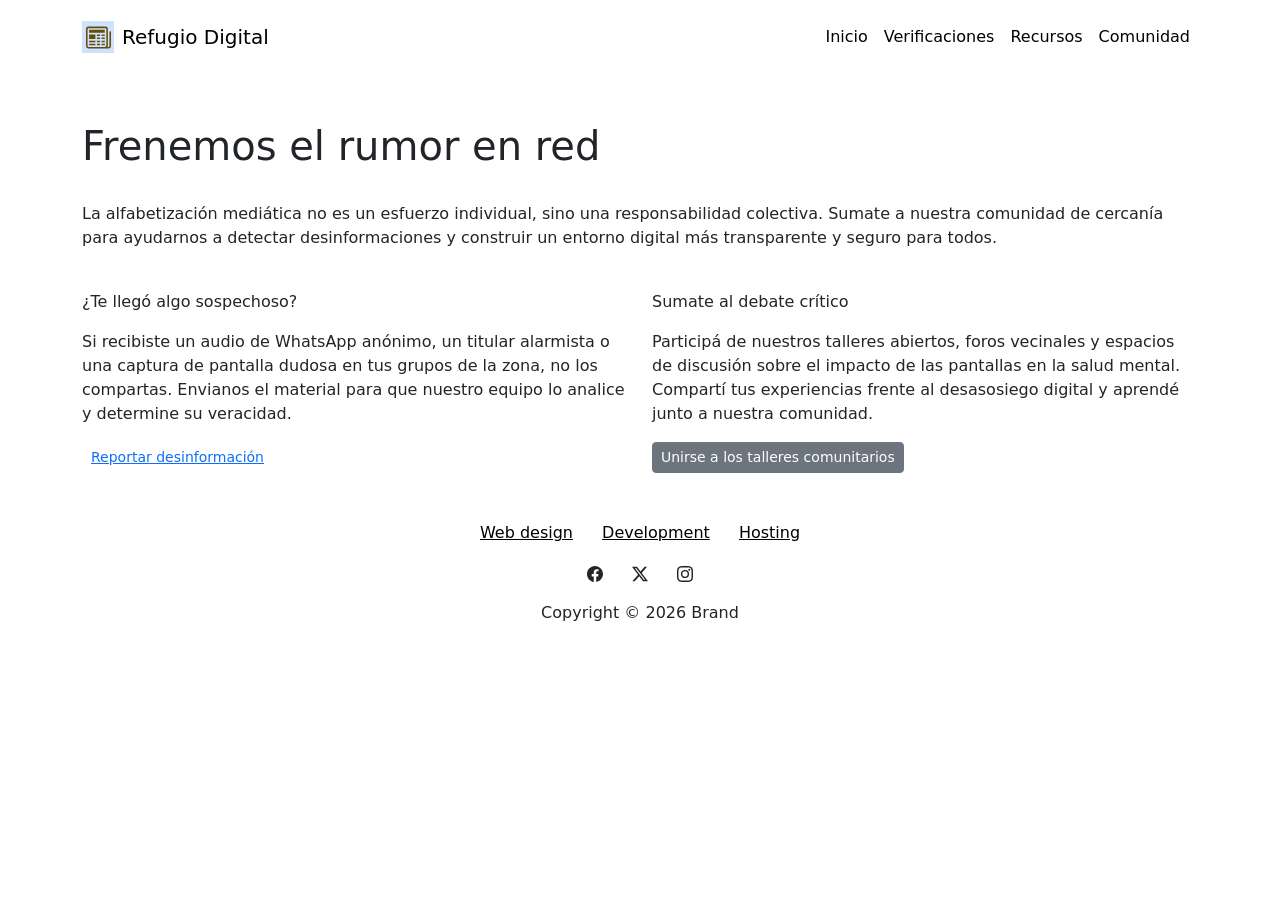
<file: Pagina03.html>
<!DOCTYPE html>
<html data-bs-theme="light" lang="en">

<head>
    <meta charset="utf-8">
    <meta name="viewport" content="width=device-width, initial-scale=1.0, shrink-to-fit=no">
    <title>TRABAJO PRACTICO 08</title>
    <link rel="stylesheet" href="assets/bootstrap/css/bootstrap.min.css">
    <link rel="stylesheet" href="https://fonts.googleapis.com/css2?family=Cinzel:wght@500;700&amp;display=swap">
    <link rel="stylesheet" href="https://fonts.googleapis.com/css2?family=Inter:wght@300;400;500;600;700&amp;display=swap">
    <link rel="stylesheet" href="https://fonts.googleapis.com/css2?family=Playfair+Display:ital,wght@0,500;0,700;1,400&amp;display=swap">
    <link rel="stylesheet" href="assets/css/bss-overrides.css">
    <link rel="stylesheet" href="assets/css/Navbar-Right-Links-icons.css">
    <link rel="stylesheet" href="https://cdnjs.cloudflare.com/ajax/libs/font-awesome/6.5.1/css/all.min.css">
</head>

<body>
    <nav class="navbar navbar-expand-md bg-body py-3">
        <div class="container"><a class="navbar-brand d-flex align-items-center" href="#"><span class="bs-icon-sm bs-icon-primary-light text-warning-emphasis d-flex justify-content-center align-items-center me-2 bs-icon"><svg class="bi bi-newspaper" xmlns="http://www.w3.org/2000/svg" width="1em" height="1em" fill="currentColor" viewBox="0 0 16 16" style="font-size: 25px;">
                        <path d="M0 2.5A1.5 1.5 0 0 1 1.5 1h11A1.5 1.5 0 0 1 14 2.5v10.528c0 .3-.05.654-.238.972h.738a.5.5 0 0 0 .5-.5v-9a.5.5 0 0 1 1 0v9a1.5 1.5 0 0 1-1.5 1.5H1.497A1.497 1.497 0 0 1 0 13.5zM12 14c.37 0 .654-.211.853-.441.092-.106.147-.279.147-.531V2.5a.5.5 0 0 0-.5-.5h-11a.5.5 0 0 0-.5.5v11c0 .278.223.5.497.5z"></path>
                        <path d="M2 3h10v2H2zm0 3h4v3H2zm0 4h4v1H2zm0 2h4v1H2zm5-6h2v1H7zm3 0h2v1h-2zM7 8h2v1H7zm3 0h2v1h-2zm-3 2h2v1H7zm3 0h2v1h-2zm-3 2h2v1H7zm3 0h2v1h-2z"></path>
                    </svg></span><span>Refugio Digital</span></a>
            <div class="collapse navbar-collapse" id="navcol-2">
                <ul class="navbar-nav ms-auto">
                    <li class="nav-item"><a class="nav-link active" href="low.html">Inicio</a></li>
                    <li class="nav-item"><a class="nav-link active" href="Pagina01.html">Verificaciones</a></li>
                    <li class="nav-item"><a class="nav-link active" href="Pagina02.html">Recursos</a></li>
                    <li class="nav-item"><a class="nav-link active" href="Pagina03.html">Comunidad</a></li>
                </ul>
            </div>
        </div>
    </nav>
    <div class="container">
        <div class="row">
            <div class="col">
                <h1 class="text-start"><br>Frenemos el rumor en red</h1>
                <p class="text-start"><br>La alfabetización mediática no es un esfuerzo individual, sino una responsabilidad colectiva. Sumate a nuestra comunidad de cercanía para ayudarnos a detectar desinformaciones y construir un entorno digital más transparente y seguro para todos.</p>
            </div>
        </div>
        <div class="row">
            <div class="col">
                <p class="text-start"><br>¿Te llegó algo sospechoso?</p>
                <p class="text-start">Si recibiste un audio de WhatsApp anónimo, un titular alarmista o una captura de pantalla dudosa en tus grupos de la zona, no los compartas. Envianos el material para que nuestro equipo lo analice y determine su veracidad.</p><a class="btn btn-link btn-sm text-start" role="button" href="https://docs.google.com/forms/d/e/1FAIpQLSeEY1mm-b9RBEeMLj8SJlyU3KqFOc3tHrq3B2hUemzpLeWiuA/viewform?usp=publish-editor" target="_blank">Reportar desinformación</a>
            </div>
            <div class="col">
                <p class="text-start"><br>Sumate al debate crítico</p>
                <p class="text-start">Participá de nuestros talleres abiertos, foros vecinales y espacios de discusión sobre el impacto de las pantallas en la salud mental. Compartí tus experiencias frente al desasosiego digital y aprendé junto a nuestra comunidad.</p><button class="btn btn-secondary btn-sm text-start" type="button">Unirse a los talleres comunitarios</button>
            </div>
        </div>
    </div>
    <footer class="text-center bg-body" data-bs-theme="light">
        <div class="container py-4 py-lg-5">
            <ul class="list-inline">
                <li class="list-inline-item me-4"><a class="link-body-emphasis" href="#">Web design</a></li>
                <li class="list-inline-item me-4"><a class="link-body-emphasis" href="#">Development</a></li>
                <li class="list-inline-item"><a class="link-body-emphasis" href="#">Hosting</a></li>
            </ul>
            <ul class="list-inline">
                <li class="list-inline-item me-4"><a href="#"><svg class="bi bi-facebook text-body" xmlns="http://www.w3.org/2000/svg" width="1em" height="1em" fill="currentColor" viewBox="0 0 16 16">
                            <path d="M16 8.049c0-4.446-3.582-8.05-8-8.05C3.58 0-.002 3.603-.002 8.05c0 4.017 2.926 7.347 6.75 7.951v-5.625h-2.03V8.05H6.75V6.275c0-2.017 1.195-3.131 3.022-3.131.876 0 1.791.157 1.791.157v1.98h-1.009c-.993 0-1.303.621-1.303 1.258v1.51h2.218l-.354 2.326H9.25V16c3.824-.604 6.75-3.934 6.75-7.951"></path>
                        </svg></a></li>
                <li class="list-inline-item me-4"><a href="#"><svg class="bi bi-twitter-x text-body" xmlns="http://www.w3.org/2000/svg" width="1em" height="1em" fill="currentColor" viewBox="0 0 16 16">
                            <path d="M12.6.75h2.454l-5.36 6.142L16 15.25h-4.937l-3.867-5.07-4.425 5.07H.316l5.733-6.57L0 .75h5.063l3.495 4.633L12.601.75Zm-.86 13.028h1.36L4.323 2.145H2.865l8.875 11.633Z"></path>
                        </svg></a></li>
                <li class="list-inline-item"><a href="#"><svg class="bi bi-instagram text-body" xmlns="http://www.w3.org/2000/svg" width="1em" height="1em" fill="currentColor" viewBox="0 0 16 16">
                            <path d="M8 0C5.829 0 5.556.01 4.703.048 3.85.088 3.269.222 2.76.42a3.917 3.917 0 0 0-1.417.923A3.927 3.927 0 0 0 .42 2.76C.222 3.268.087 3.85.048 4.7.01 5.555 0 5.827 0 8.001c0 2.172.01 2.444.048 3.297.04.852.174 1.433.372 1.942.205.526.478.972.923 1.417.444.445.89.719 1.416.923.51.198 1.09.333 1.942.372C5.555 15.99 5.827 16 8 16s2.444-.01 3.298-.048c.851-.04 1.434-.174 1.943-.372a3.916 3.916 0 0 0 1.416-.923c.445-.445.718-.891.923-1.417.197-.509.332-1.09.372-1.942C15.99 10.445 16 10.173 16 8s-.01-2.445-.048-3.299c-.04-.851-.175-1.433-.372-1.941a3.926 3.926 0 0 0-.923-1.417A3.911 3.911 0 0 0 13.24.42c-.51-.198-1.092-.333-1.943-.372C10.443.01 10.172 0 7.998 0h.003zm-.717 1.442h.718c2.136 0 2.389.007 3.232.046.78.035 1.204.166 1.486.275.373.145.64.319.92.599.28.28.453.546.598.92.11.281.24.705.275 1.485.039.843.047 1.096.047 3.231s-.008 2.389-.047 3.232c-.035.78-.166 1.203-.275 1.485a2.47 2.47 0 0 1-.599.919c-.28.28-.546.453-.92.598-.28.11-.704.24-1.485.276-.843.038-1.096.047-3.232.047s-2.39-.009-3.233-.047c-.78-.036-1.203-.166-1.485-.276a2.478 2.478 0 0 1-.92-.598 2.48 2.48 0 0 1-.6-.92c-.109-.281-.24-.705-.275-1.485-.038-.843-.046-1.096-.046-3.233 0-2.136.008-2.388.046-3.231.036-.78.166-1.204.276-1.486.145-.373.319-.64.599-.92.28-.28.546-.453.92-.598.282-.11.705-.24 1.485-.276.738-.034 1.024-.044 2.515-.045v.002zm4.988 1.328a.96.96 0 1 0 0 1.92.96.96 0 0 0 0-1.92zm-4.27 1.122a4.109 4.109 0 1 0 0 8.217 4.109 4.109 0 0 0 0-8.217zm0 1.441a2.667 2.667 0 1 1 0 5.334 2.667 2.667 0 0 1 0-5.334"></path>
                        </svg></a></li>
            </ul>
            <p class="text-body mb-0">Copyright © 2026 Brand</p>
        </div>
    </footer>
    <script src="assets/bootstrap/js/bootstrap.min.js"></script>
    <script src="assets/js/untitled.js"></script>
</body>

</html>
</file>
<file: assets/css/bss-overrides.css>
.m-3 {
  margin: 1rem!important;
}

.m-6 {
  margin: 4.5rem !important;
}

.mx-auto {
  margin-right: auto!important;
  margin-left: auto!important;
}

.my-4 {
  margin-top: 1.5rem!important;
  margin-bottom: 1.5rem!important;
}

.my-5 {
  margin-top: 3rem!important;
  margin-bottom: 3rem!important;
}

.me-2 {
  margin-right: .5rem!important;
}

.me-3 {
  margin-right: 1rem!important;
}

.me-4 {
  margin-right: 1.5rem!important;
}

.mb-0 {
  margin-bottom: 0!important;
}

.mb-2 {
  margin-bottom: .5rem!important;
}

.mb-3 {
  margin-bottom: 1rem!important;
}

.mb-4 {
  margin-bottom: 1.5rem!important;
}

.mb-5 {
  margin-bottom: 3rem!important;
}

.ms-auto {
  margin-left: auto!important;
}
</file>
<file: assets/css/Navbar-Right-Links-icons.css>
.bs-icon {
  --bs-icon-size: .75rem;
  display: flex;
  flex-shrink: 0;
  justify-content: center;
  align-items: center;
  font-size: var(--bs-icon-size);
  width: calc(var(--bs-icon-size) * 2);
  height: calc(var(--bs-icon-size) * 2);
  color: var(--bs-primary);
}

.bs-icon-xs {
  --bs-icon-size: 1rem;
  width: calc(var(--bs-icon-size) * 1.5);
  height: calc(var(--bs-icon-size) * 1.5);
}

.bs-icon-sm {
  --bs-icon-size: 1rem;
}

.bs-icon-md {
  --bs-icon-size: 1.5rem;
}

.bs-icon-lg {
  --bs-icon-size: 2rem;
}

.bs-icon-xl {
  --bs-icon-size: 2.5rem;
}

.bs-icon.bs-icon-primary {
  color: var(--bs-white);
  background: var(--bs-primary);
}

.bs-icon.bs-icon-primary-light {
  color: var(--bs-primary);
  background: rgba(var(--bs-primary-rgb), .2);
}

.bs-icon.bs-icon-semi-white {
  color: var(--bs-primary);
  background: rgba(255, 255, 255, .5);
}

.bs-icon.bs-icon-rounded {
  border-radius: .5rem;
}

.bs-icon.bs-icon-circle {
  border-radius: 50%;
}
</file>
